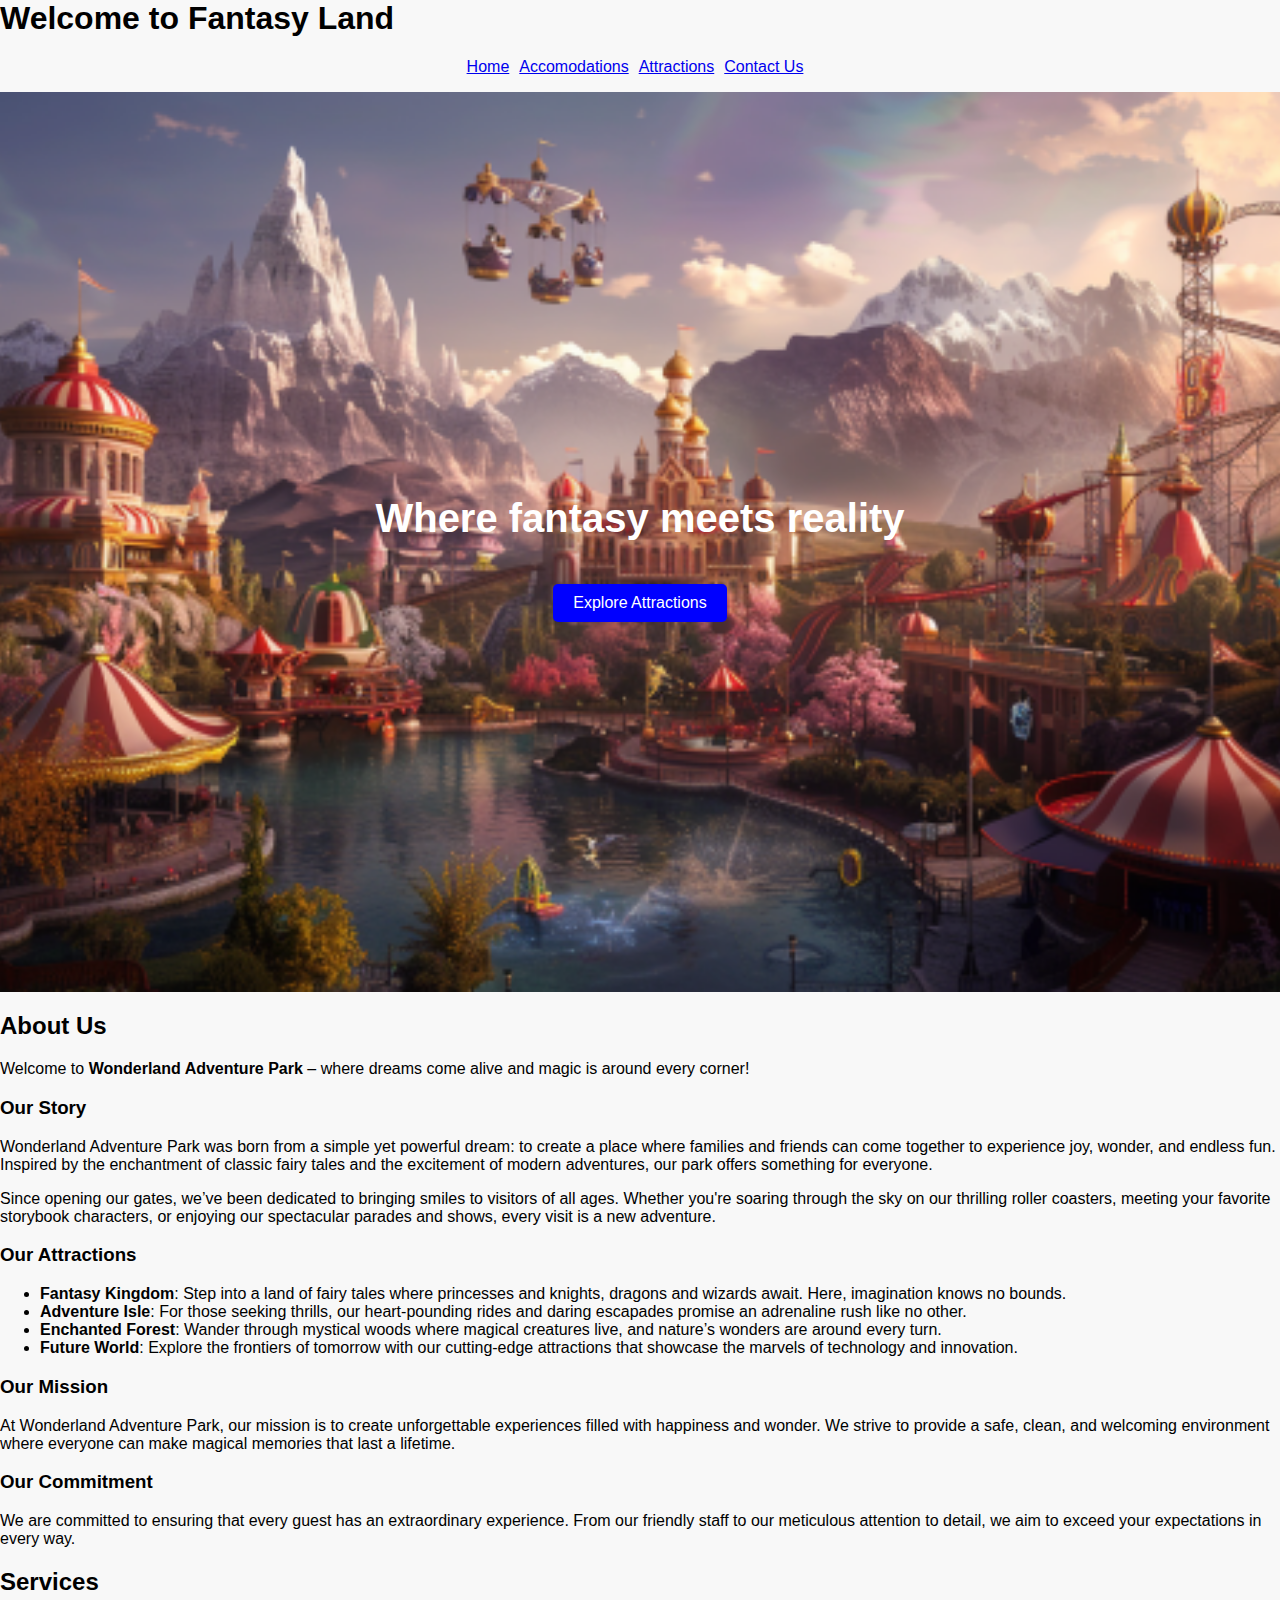
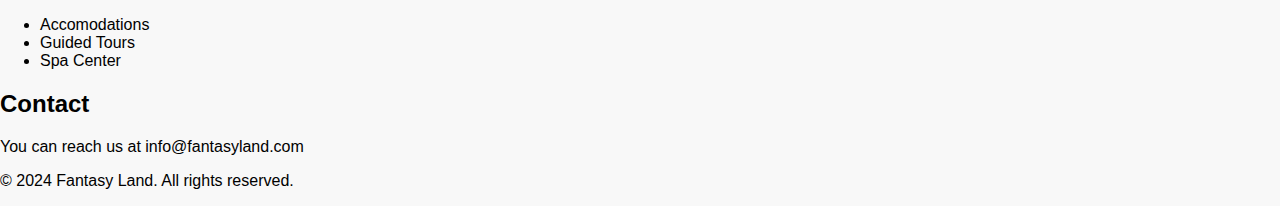
<file: index.html>
<html>

<head>
    <title>Team 57 MidTerm</title>
    <link rel="stylesheet" href="style.css">
</head>

<body>
    <header>
        <h1>Welcome to Fantasy Land</h1>
        <!-- Navbar -->
        <div id="navbar"></div>
        <script type="module">
            import { navbarTemplate } from './components/navbar.js';
            document.getElementById('navbar').innerHTML = navbarTemplate;
        </script>
    </header>



    <div class="hero-image">
        <div class="hero-content">
            <h2>Where fantasy meets reality</h2>
            <a href="attractions.html" class="cta-button">Explore Attractions</a>
        </div>
    </div>

    <main>
        <section>
            <div class="content">
                <h2>About Us</h2>
                <p>Welcome to <strong>Wonderland Adventure Park</strong> – where dreams come alive and magic is around every corner!</p>

                <h3>Our Story</h3>
                <p>Wonderland Adventure Park was born from a simple yet powerful dream: to create a place where families and friends can come together to experience joy, wonder, and endless fun. Inspired by the enchantment of classic fairy tales and the excitement of modern adventures, our park
                    offers something for everyone.</p>
                <p>Since opening our gates, we’ve been dedicated to bringing smiles to visitors of all ages. Whether you're soaring through the sky on our thrilling roller coasters, meeting your favorite storybook characters, or enjoying our spectacular parades and shows, every visit is a new
                    adventure.</p>

                <h3 aria-label="List of attractions available at fantazy land">Our Attractions</h3>
                <ul>
                    <li><strong>Fantasy Kingdom</strong>: Step into a land of fairy tales where princesses and knights, dragons and wizards await. Here, imagination knows no bounds.</li>
                    <li><strong>Adventure Isle</strong>: For those seeking thrills, our heart-pounding rides and daring escapades promise an adrenaline rush like no other.</li>
                    <li><strong>Enchanted Forest</strong>: Wander through mystical woods where magical creatures live, and nature’s wonders are around every turn.</li>
                    <li><strong>Future World</strong>: Explore the frontiers of tomorrow with our cutting-edge attractions that showcase the marvels of technology and innovation.</li>
                </ul>

                <h3 aria-label="Our mission at Fantasy Land">Our Mission</h3>
                <p>At Wonderland Adventure Park, our mission is to create unforgettable experiences filled with happiness and wonder. We strive to provide a safe, clean, and welcoming environment where everyone can make magical memories that last a lifetime.</p>

                <h3 aria-label="Our commitment at Fantasy Land">Our Commitment</h3>
                <p>We are committed to ensuring that every guest has an extraordinary experience. From our friendly staff to our meticulous attention to detail, we aim to exceed your expectations in every way.</p>
            </div>
        </section>

        <section aria-label="Section detailing the services available">
            <h2>Services</h2>
            <ul>
                <li>Accomodations</li>
                <li>Guided Tours</li>
                <li>Spa Center</li>
            </ul>
        </section>

        <section aria-label="Contact us details">
            <h2>Contact</h2>
            <p>You can reach us at info@fantasyland.com</p>
        </section>
    </main>

    <footer>
        <p>&copy; 2024 Fantasy Land. All rights reserved.</p>
    </footer>
</body>

</html>
</file>
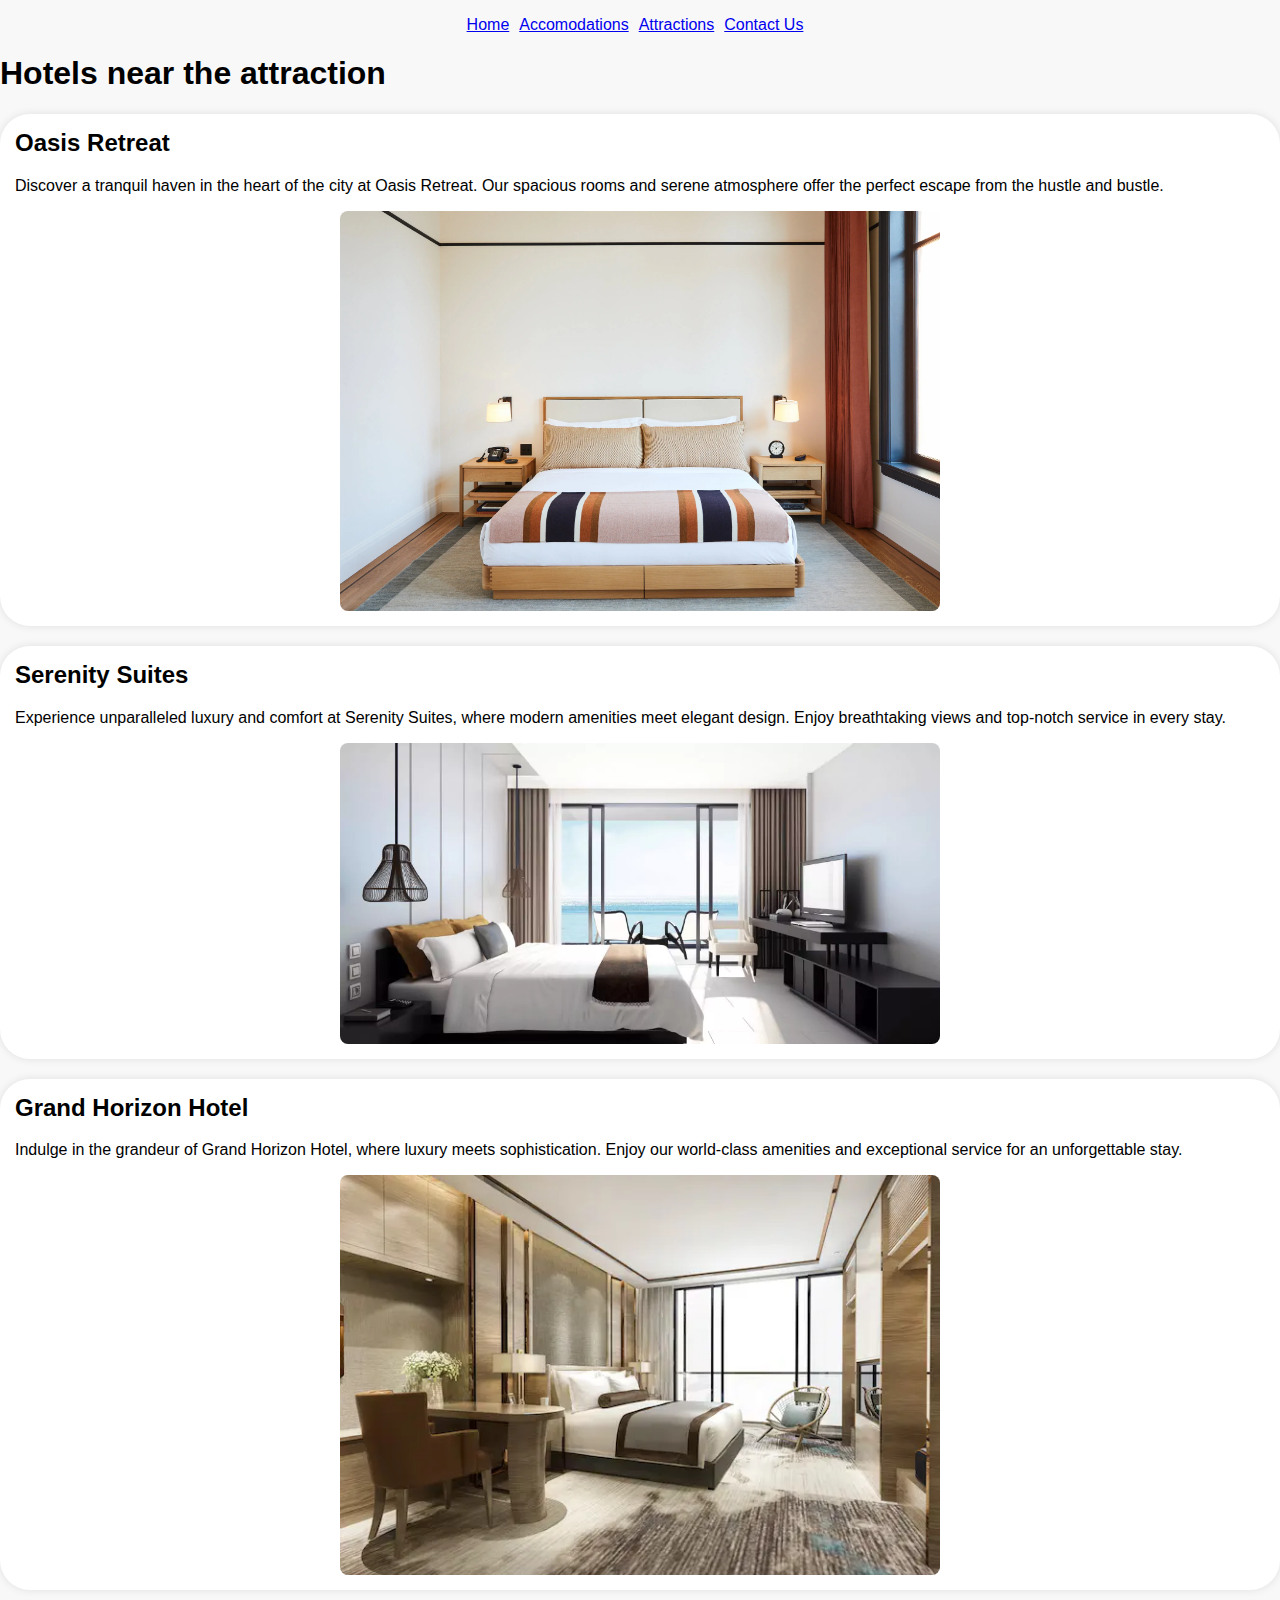
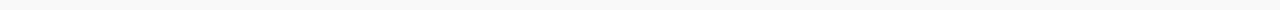
<file: accomodations.html>
<!DOCTYPE html>
<html lang="en">

<head>
    <meta charset="UTF-8">
    <meta name="viewport" content="width=device-width, initial-scale=1.0">
    <title>Accommodations</title>
    <link rel="stylesheet" href="style.css">    
</head>

<body>
    <header>
        <!-- Navbar -->
        <div id="navbar"></div>
        <script type="module">
            import { navbarTemplate } from './components/navbar.js';
            document.getElementById('navbar').innerHTML = navbarTemplate;
        </script>
    </header>

    <!-- Content -->
    <h1>Hotels near the attraction</h1>
    <!-- Add hotel information here -->
    <div aria-label="Accomodation details for Oasis Retreat" class="hotel-section">        
        <h2>Oasis Retreat</h2>
        <p>Discover a tranquil haven in the heart of the city at Oasis Retreat. Our spacious rooms and serene atmosphere offer the perfect escape from the hustle and bustle.</p>
        
        <div class="hotel-image-container">
            <img src="assets/hotel_1.webp" alt="Oasis Retreat Image">
        </div>
    </div>

    <div aria-label="Accomodation details for Serenity Suites" class="hotel-section">        
        <h2>Serenity Suites</h2>
        <p>Experience unparalleled luxury and comfort at Serenity Suites, where modern amenities meet elegant design. Enjoy breathtaking views and top-notch service in every stay.</p>
        
        <div class="hotel-image-container">
            <img src="assets/hotel_2.webp" alt="Serenity Suites Image">
        </div>
    </div>
    

    <div aria-label="Accomodation details for Grand Horizon Hotel" class="hotel-section">        
        <h2>Grand Horizon Hotel</h2>
        <p>Indulge in the grandeur of Grand Horizon Hotel, where luxury meets sophistication. Enjoy our world-class amenities and exceptional service for an unforgettable stay.</p>
        
        <div class="hotel-image-container">
            <img src="assets/hotel_3.webp" alt="Grand Horizon Hotel Image">
        </div>
    </div>
    

    <!-- Footer -->
    <footer>
        <!-- Add footer content here -->
    </footer>
</body>

</html>
</file>
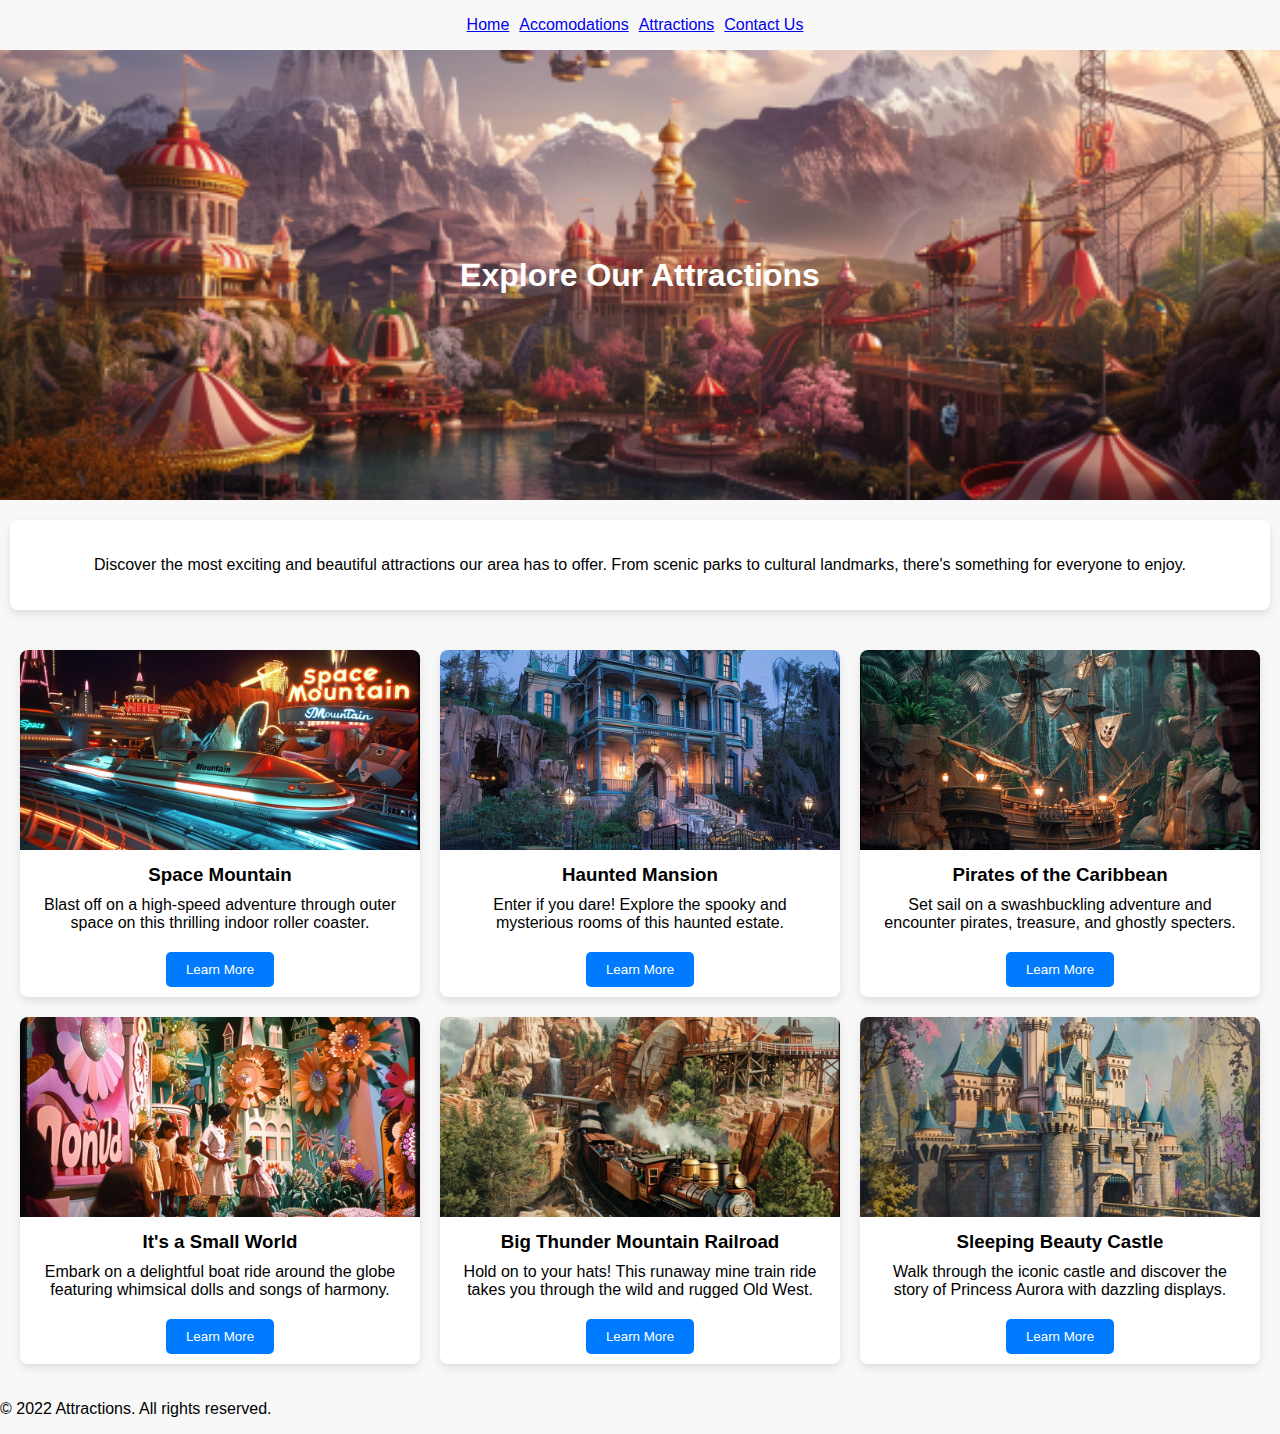
<file: attractions.html>
<!DOCTYPE html>
<html lang="en">

<head>
    <meta charset="UTF-8">
    <meta name="viewport" content="width=device-width, initial-scale=1.0">
    <title>Attractions</title>
    <link rel="stylesheet" href="style.css">
</head>

<body>
    <header>
        <!-- Navbar -->
        <div id="navbar"></div>
        <script type="module">
            import { navbarTemplate } from './components/navbar.js';
            document.getElementById('navbar').innerHTML = navbarTemplate;
        </script>
    </header>

    <!-- Hero Section -->
    <div class="attractions-hero">
        <h1>Explore Our Attractions</h1>
    </div>

    <!-- Description Section -->
    <div class="description">
        <p>Discover the most exciting and beautiful attractions our area has to offer. From scenic parks to cultural landmarks, there's something for everyone to enjoy.</p>
    </div>

    <!-- Attractions Grid -->
    <div aria-label="Section showing the attractions available as a grid" class="attractions-grid">
        <div class="attraction-card">
            <img src="assets/attraction1.png" alt="Attraction 1">
            <h3>Space Mountain</h3>
            <p>Blast off on a high-speed adventure through outer space on this thrilling indoor roller coaster.</p>
            <button>Learn More</button>
        </div>
        <div class="attraction-card">
            <img src="assets/attraction2.png" alt="Attraction 2">
            <h3>Haunted Mansion</h3>
            <p>Enter if you dare! Explore the spooky and mysterious rooms of this haunted estate.</p>
            <button>Learn More</button>
        </div>
        <div class="attraction-card">
            <img src="assets/attraction3.png" alt="Attraction 3">
            <h3>Pirates of the Caribbean</h3>
            <p>Set sail on a swashbuckling adventure and encounter pirates, treasure, and ghostly specters.</p>
            <button>Learn More</button>
        </div>
        <div class="attraction-card">
            <img src="assets/attraction4.png" alt="Attraction 4">
            <h3>It's a Small World</h3>
            <p>Embark on a delightful boat ride around the globe featuring whimsical dolls and songs of harmony.</p>
            <button>Learn More</button>
        </div>
        <div class="attraction-card">
            <img src="assets/attraction5.png" alt="Attraction 5">
            <h3>Big Thunder Mountain Railroad</h3>
            <p>Hold on to your hats! This runaway mine train ride takes you through the wild and rugged Old West.</p>
            <button>Learn More</button>
        </div>
        <div class="attraction-card">
            <img src="assets/attraction6.png" alt="Attraction 6">
            <h3>Sleeping Beauty Castle</h3>
            <p>Walk through the iconic castle and discover the story of Princess Aurora with dazzling displays.</p>
            <button>Learn More</button>
        </div>
    </div>

    <footer>
        <p>&copy; 2022 Attractions. All rights reserved.</p>
    </footer>
</body>

</html>
</file>
<file: style.css>
/* SHARED */

.navbar_items {
    display: flex;
    justify-content: center;
    list-style-type: none;
    padding: 0;
}

.navbar_items li {
    margin-right: 10px;
}

.hero-image {
    background-image: url('assets/hero_image.webp');
    background-size: cover;
    background-position: center;
    height: 100%;
}

.hero-content {
    text-align: center;
    display: flex;
    flex-direction: column;
    justify-content: center;
    align-items: center;
    margin: auto;
    height: 100%;
    margin-top: auto;
    margin-bottom: auto;
}

.hero-content h2 {
    text-align: center;
    font-size: 40px;
    color: white;
}

.cta-button {
    background-color: blue;
    color: white;
    text-decoration: none;
    border-radius: 5px;
    padding: 10px 20px;
    margin-top: 10px;
    animation: pulse 1000ms ease 600ms infinite alternate;
}

@keyframes pulse {
  from {
    transform: scale(0.9);
    opacity: 0.6;
  }
  to {
    transform: scale(1);
    opacity: 1;
  }
}

/* ACCOMODATIONS PAGE */

.hotel-section {
    margin-bottom: 20px;
    padding: 15px;
    background-color: #ffffff;
    border-radius: 30px;
    box-shadow: 0 0px 8px rgba(0, 0, 0, 0.1);
}

.hotel-section h2 {
    margin-top: 0;
}

.hotel-image-container {
    max-width: 600px;
    margin: 0 auto;
}

.hotel-image-container img {
    width: 100%;
    height: auto;
    display: block;
    border-radius: 8px;
}

body {
    font-family: Arial, sans-serif;
    margin: 0;
    padding: 0;
    background-color: #f8f8f8;
}

/* ACCOMODATIONS PAGE */

.attractions-hero {
    position: relative;
    background: url('assets/hero_image.webp') no-repeat center center/cover;
    height: 50vh;
    display: flex;
    justify-content: center;
    align-items: center;
    color: white;
    text-align: center;
}

.hero h1 {
    background: rgba(0, 0, 0, 0.5);
    padding: 10px 20px;
    border-radius: 10px;
}

.description {
    padding: 20px;
    text-align: center;
    background-color: #ffffff;
    margin: 20px 10px;
    border-radius: 8px;
    box-shadow: 0 4px 8px rgba(0, 0, 0, 0.1);
}

.attractions-grid {
    display: grid;
    gap: 20px;
    padding: 20px;
}

/* Default for mobile devices (1x6) */
.attractions-grid {
    grid-template-columns: 1fr;
}

/* For tablets (2x3) */
@media (min-width: 600px) {
    .attractions-grid {
        grid-template-columns: repeat(2, 1fr);
    }
}

/* For desktops (3x2) */
@media (min-width: 900px) {
    .attractions-grid {
        grid-template-columns: repeat(3, 1fr);
    }
}

.attraction-card {
    background-color: #ffffff;
    border-radius: 8px;
    box-shadow: 0 4px 8px rgba(0, 0, 0, 0.1);
    overflow: hidden;
    text-align: center;
}

.attraction-card img {
    width: 100%;
    height: 200px;
    object-fit: cover;
}

.attraction-card h3 {
    margin: 10px 0;
}

.attraction-card p {
    margin: 10px;
    padding: 0 10px;
}

.attraction-card button {
    margin: 10px;
    padding: 10px 20px;
    background-color: #007BFF;
    color: white;
    border: none;
    border-radius: 5px;
    cursor: pointer;
    transition: background-color 0.3s ease;
}

.attraction-card button:hover {
    background-color: #0056b3;
}
</file>
